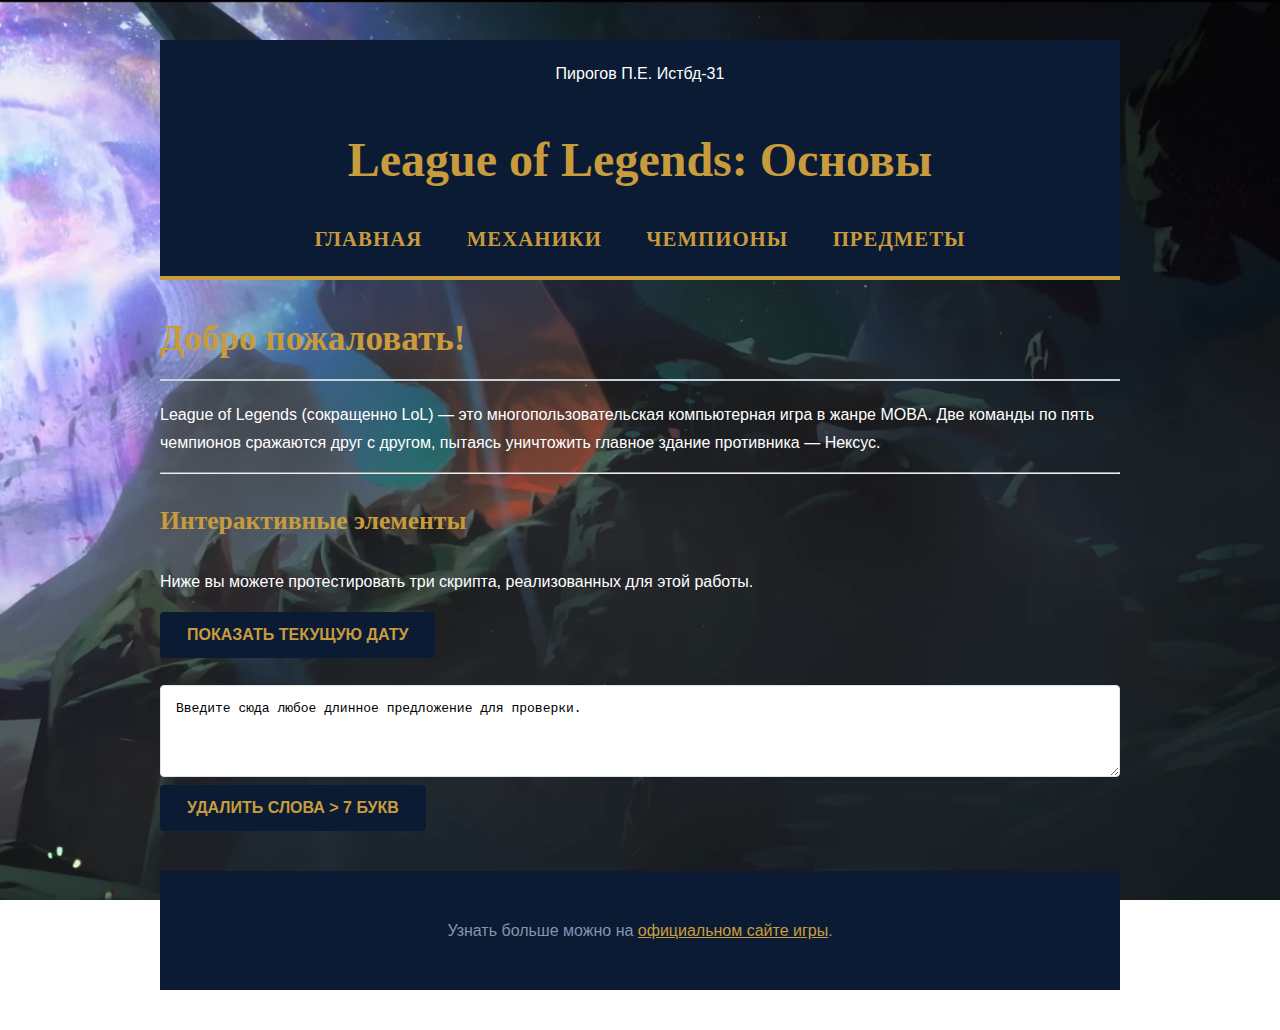
<file: index.html>
﻿<!DOCTYPE html>
<html lang="ru">
<head>
    <meta charset="UTF-8">
    <meta name="viewport" content="width=device-width, initial-scale=1.0">
    <meta name="description" content="Простой сайт-визитка по игре League of Legends.">
    <meta name="keywords" content="League of Legends, LoL, Лига Легенд, чемпионы, механики">

    
    <title>Фан-сайт по League of Legends</title>

    <link rel="stylesheet" href="style.css">
</head>
<body>

    <div class="container">
        <header>
            <div class="author-info">Пирогов П.Е. Истбд-31</div>
            <h1>League of Legends: Основы</h1>
            <nav>
                <a href="index.html">Главная</a>
                <a href="mechanics.html">Механики</a>
                <a href="champions.html">Чемпионы</a>
                <a href="items.html">Предметы</a>
            </nav>
        </header>

        <main>
            <h2>Добро пожаловать!</h2>
            <p>
                League of Legends (сокращенно LoL) — это многопользовательская компьютерная игра в жанре MOBA.
                Две команды по пять чемпионов сражаются друг с другом, пытаясь уничтожить главное здание противника — Нексус.
            </p>

            <hr>

            <h3>Интерактивные элементы</h3>
            <p>Ниже вы можете протестировать три скрипта, реализованных для этой работы.</p>

            <!-- Вывод даты -->
            <button id="show-date-btn">Показать текущую дату</button>
            <br><br>

            <!-- Удаление длинных слов -->
            <textarea id="text-input" rows="4">Введите сюда любое длинное предложение для проверки.</textarea>
            <br>
            <button id="remove-long-words-btn">Удалить слова > 7 букв</button>

        </main>

        <footer>
           
            <p>Узнать больше можно на <a href="https://www.leagueoflegends.com/" target="_blank">официальном сайте игры</a>.</p>
        </footer>
    </div>

    
    <script src="script.js"></script>
</body>
</html>
</file>
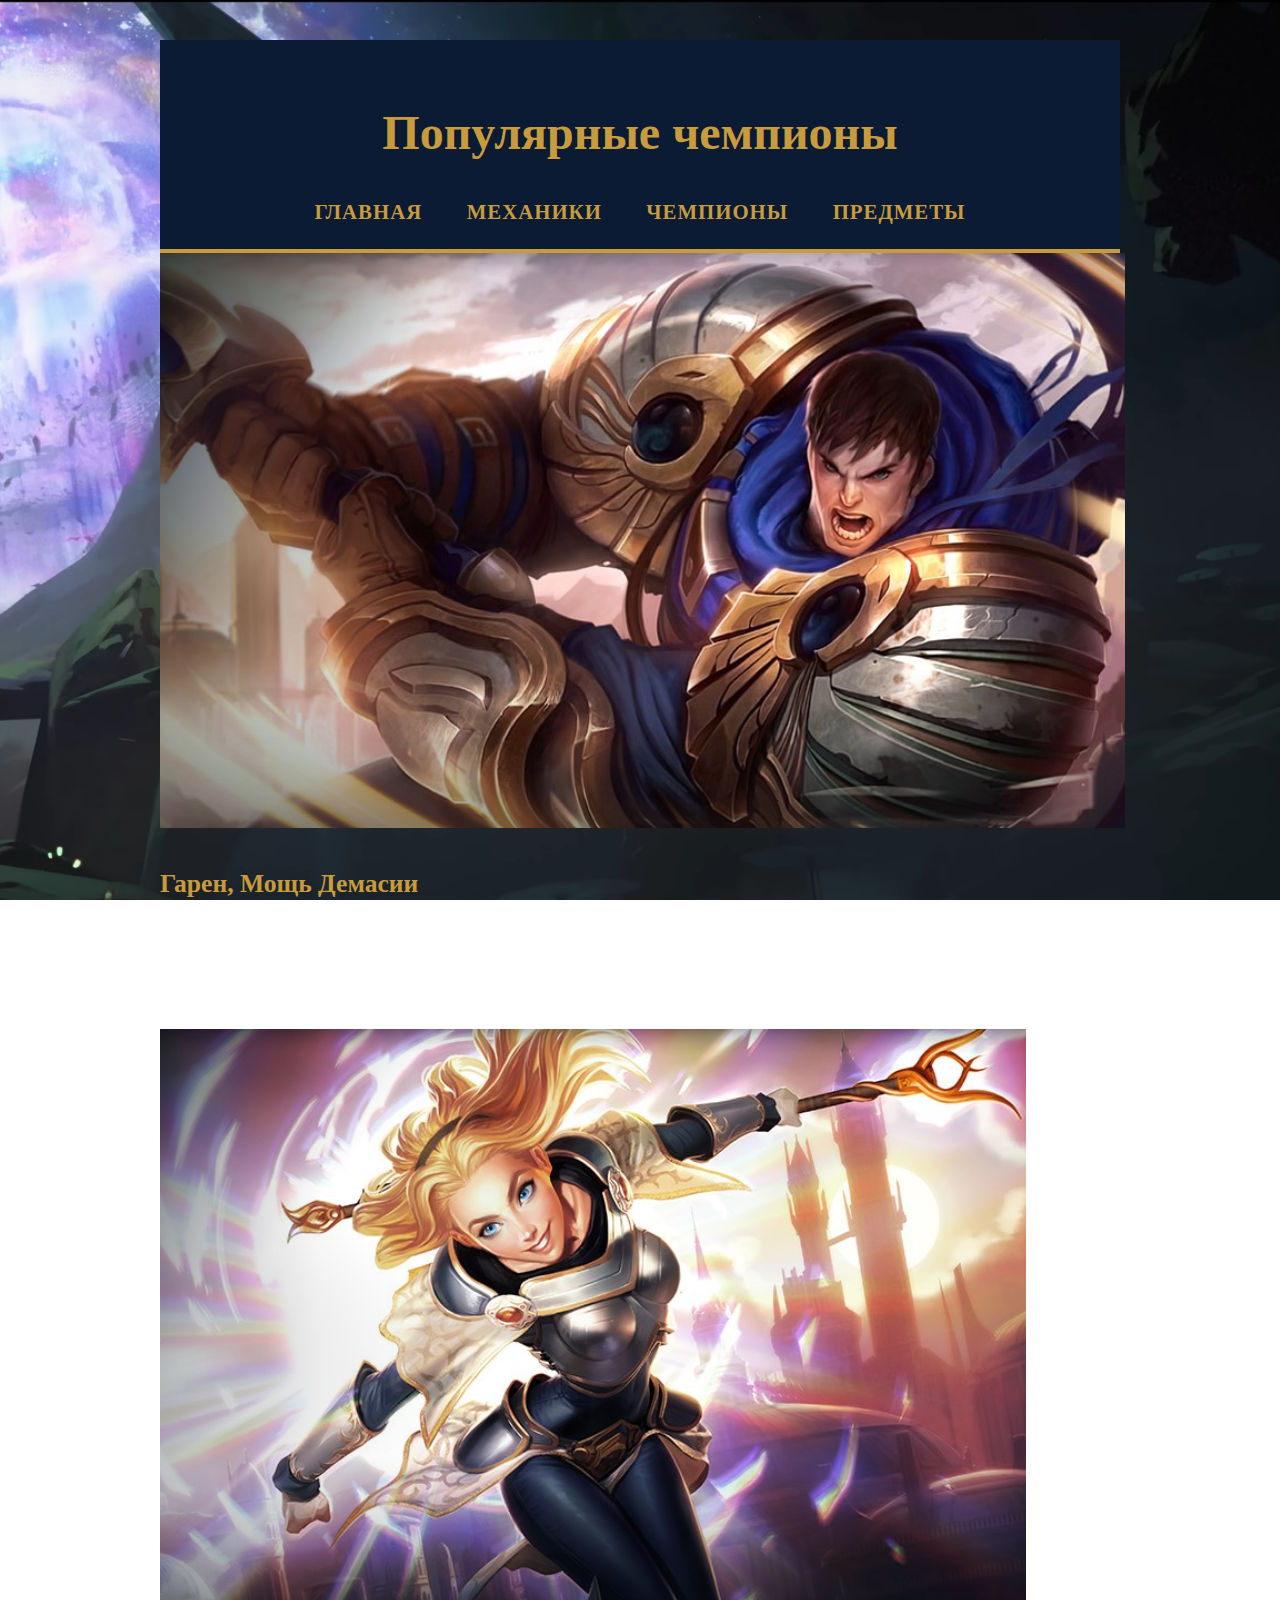
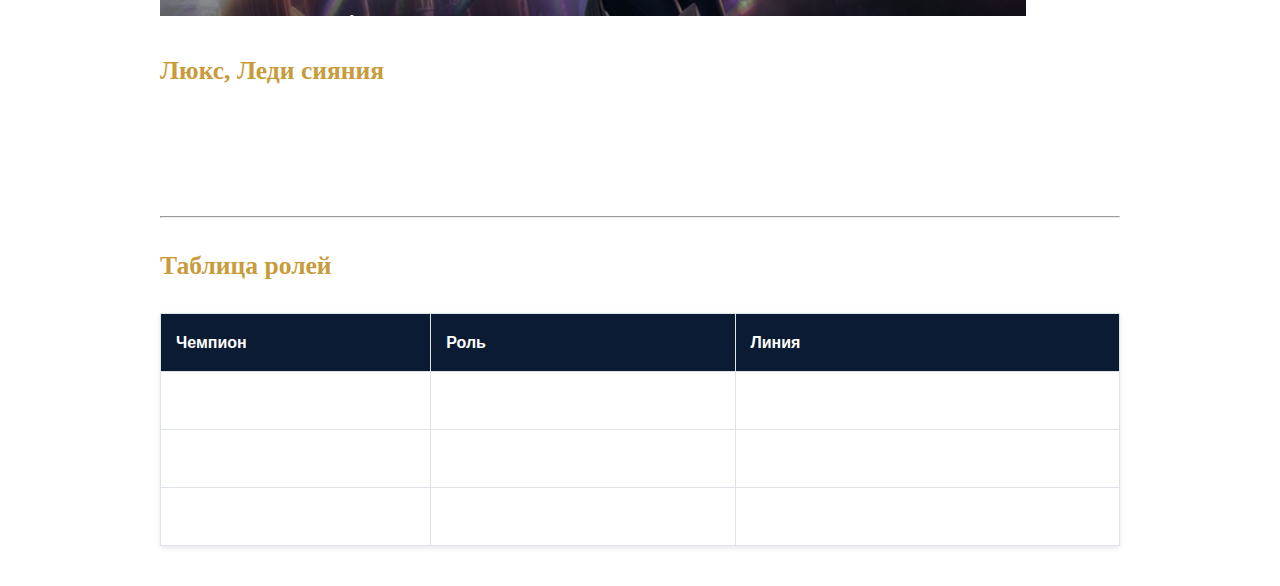
<file: champions.html>
﻿<!DOCTYPE html>
<html lang="ru">
<head>
    <meta charset="UTF-8">
    <meta name="viewport" content="width=device-width, initial-scale=1.0">
    <title>Чемпионы - LoL</title>
    <link rel="stylesheet" href="style.css">
</head>
<body>
    <div class="container">
        <header>
            <h1>Популярные чемпионы</h1>
            <nav>
                <a href="index.html">Главная</a>
                <a href="mechanics.html">Механики</a>
                <a href="champions.html">Чемпионы</a>
                <a href="items.html">Предметы</a>
            </nav>
        </header>

        <main>
            
            <div class="clearfix">
                <img src="images/Снимок экрана 2025-11-17 194107.png" alt="Чемпион Гарен" class="float-left">
                <h3>Гарен, Мощь Демасии</h3>
                <p>
                    Гарен — простой и надежный воин, который сражается в первых рядах. Он носит тяжелую броню и орудует огромным мечом.
                    Его умения позволяют ему быстро бегать, защищаться от урона и наносить сокрушительный удар по врагам с низким уровнем здоровья.
                    Идеальный выбор для начинающих игроков.
                </p>
            </div>

            
            <div class="clearfix">
                <img src="images/Снимок экрана 2025-11-17 194234.png" alt="Чемпион Люкс" class="float-right">
                <h3>Люкс, Леди сияния</h3>
                <p>
                    Люкс — это маг дальнего боя, которая управляет светом. Она может обездвиживать врагов, создавать щиты для союзников
                    и наносить урон по большой площади. Ее ультимативная способность — это огромный лазер света, который бьет на невероятное расстояние.
                </p>
            </div>

            <hr>
            <h3>Таблица ролей</h3>
            <!-- Таблица -->
            <table>
                <thead>
                    <tr>
                        <th>Чемпион</th>
                        <th>Роль</th>
                        <th>Линия</th>
                    </tr>
                </thead>
                <tbody>
                    <tr>
                        <td>Эш</td>
                        <td>Стрелок</td>
                        <td>Нижняя линия</td>
                    </tr>
                    <tr>
                        <td>Зед</td>
                        <td>Убийца</td>
                        <td>Средняя линия</td>
                    </tr>
                    <tr>
                        <td>Леона</td>
                        <td>Поддержка</td>
                        <td>Нижняя линия</td>
                    </tr>
                </tbody>
            </table>
        </main>
    </div>

    <script src="script.js"></script>
</body>
</html>
</file>
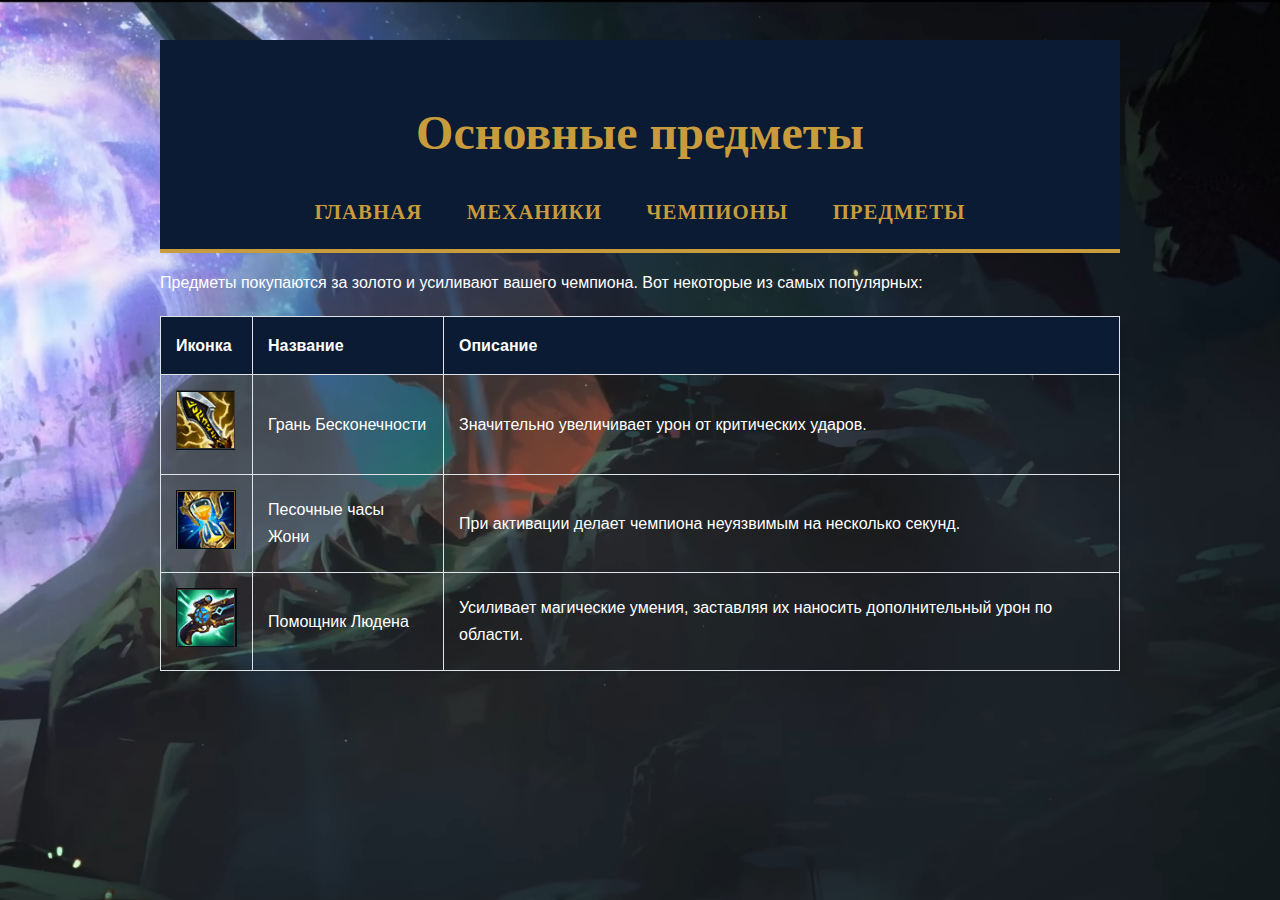
<file: items.html>
﻿<!DOCTYPE html>
<html lang="ru">
<head>
    <meta charset="UTF-8">
    <meta name="viewport" content="width=device-width, initial-scale=1.0">
    <title>Предметы - LoL</title>
    <link rel="stylesheet" href="style.css">
</head>
<body>

    <div class="container">
        <header>
            <h1>Основные предметы</h1>
            <nav>
                <a href="index.html">Главная</a>
                <a href="mechanics.html">Механики</a>
                <a href="champions.html">Чемпионы</a>
                <a href="items.html">Предметы</a>
            </nav>
        </header>

        <main>
            <p>Предметы покупаются за золото и усиливают вашего чемпиона. Вот некоторые из самых популярных:</p>

            <table>
                <thead>
                    <tr>
                        <th>Иконка</th>
                        <th>Название</th>
                        <th>Описание</th>
                    </tr>
                </thead>
                <tbody>
                    <tr>
                        <td><img src="images/Снимок экрана 2025-11-17 194457.png" alt="Грань Бесконечности"></td>
                        <td>Грань Бесконечности</td>
                        <td>Значительно увеличивает урон от критических ударов.</td>
                    </tr>
                    <tr>
                        <td><img src="images/Снимок экрана 2025-11-17 194524.png" alt="Песочные часы Жони"></td>
                        <td>Песочные часы Жони</td>
                        <td>При активации делает чемпиона неуязвимым на несколько секунд.</td>
                    </tr>
                    <tr>
                        <td><img src="images/Снимок экрана 2025-11-17 194611.png" alt="Помщник Людена"></td>
                        <td>Помощник Людена</td>
                        <td>Усиливает магические умения, заставляя их наносить дополнительный урон по области.</td>
                    </tr>
                </tbody>
            </table>
        </main>
    </div>

    <script src="script.js"></script>
</body>
</html>
</file>
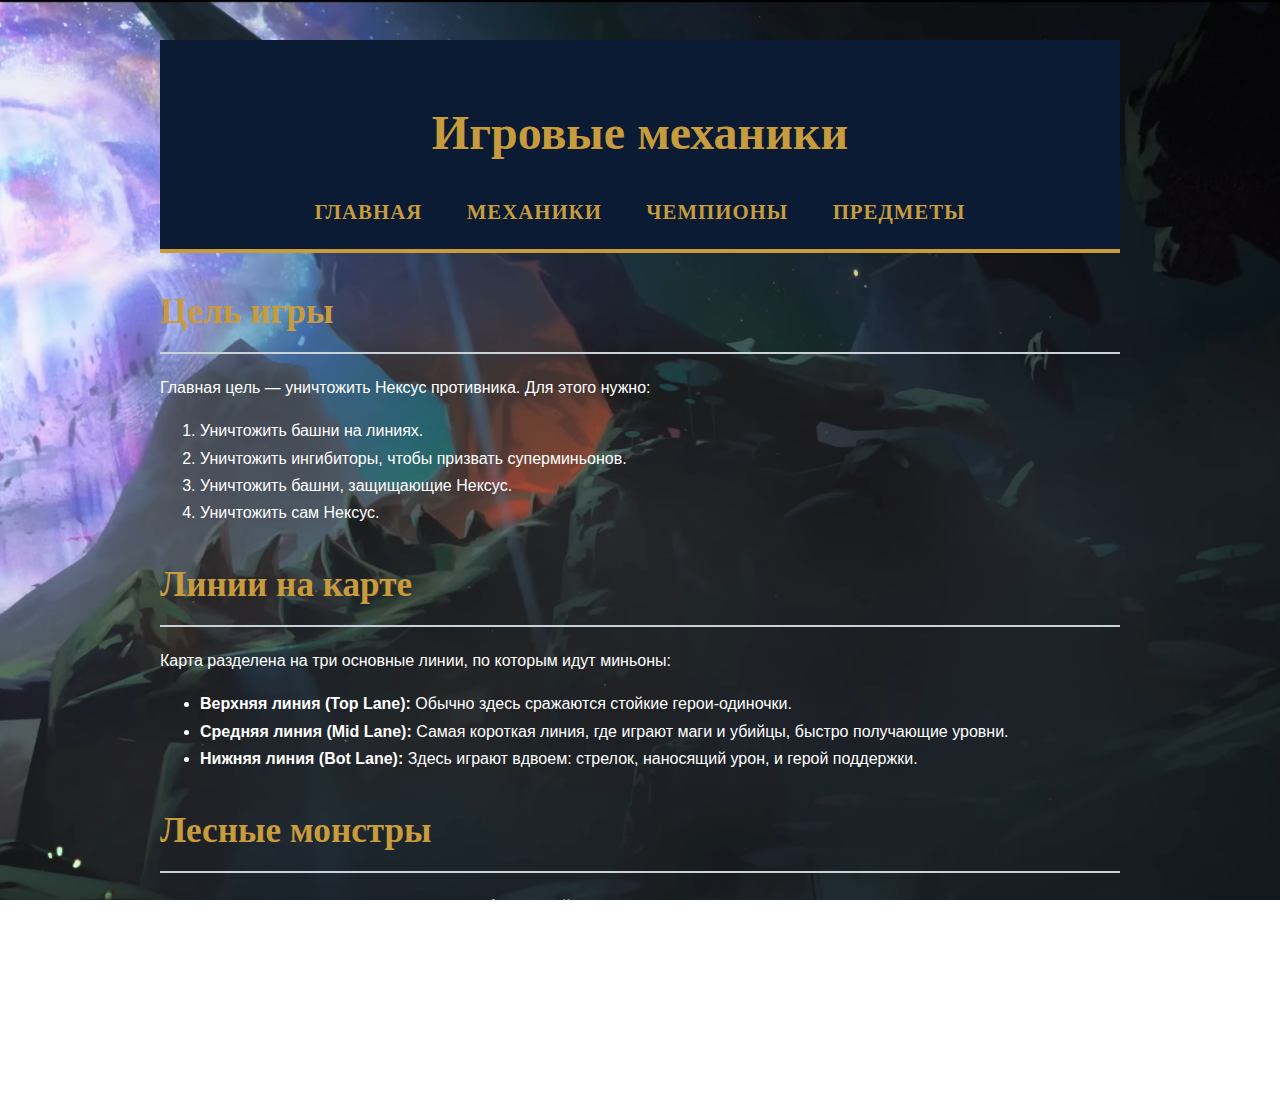
<file: mechanics.html>
﻿<!DOCTYPE html>
<html lang="ru">
<head>
    <meta charset="UTF-8">
    <meta name="viewport" content="width=device-width, initial-scale=1.0">
    <title>Механики - LoL</title>
    
    <link rel="stylesheet" href="style.css">
</head>
<body>

    <div class="container">
        <header>
            <h1>Игровые механики</h1>
            <nav>
                <a href="index.html">Главная</a>
                <a href="mechanics.html">Механики</a>
                <a href="champions.html">Чемпионы</a>
                <a href="items.html">Предметы</a>
            </nav>
        </header>

        <main>
            

            <h2>Цель игры</h2>
            <p>Главная цель — уничтожить Нексус противника. Для этого нужно:</p>
            <ol>
                <li>Уничтожить башни на линиях.</li>
                <li>Уничтожить ингибиторы, чтобы призвать суперминьонов.</li>
                <li>Уничтожить башни, защищающие Нексус.</li>
                <li>Уничтожить сам Нексус.</li>
            </ol>

            
            <h2>Линии на карте</h2>
            <p>Карта разделена на три основные линии, по которым идут миньоны:</p>
            <ul>
                <li><b>Верхняя линия (Top Lane):</b> Обычно здесь сражаются стойкие герои-одиночки.</li>
                <li><b>Средняя линия (Mid Lane):</b> Самая короткая линия, где играют маги и убийцы, быстро получающие уровни.</li>
                <li><b>Нижняя линия (Bot Lane):</b> Здесь играют вдвоем: стрелок, наносящий урон, и герой поддержки.</li>
            </ul>

            <h2 id="jungle">Лесные монстры</h2>
            <p>Между линиями находится лес, в котором обитают нейтральные монстры. Они дают золото и опыт, а также усиления:</p>
            <ul>
                <li><b>Красное усиление (Red Buff)</b>: Атаки поджигают врагов и наносят им периодический урон.</li>
                <li><b>Синее усиление (Blue Buff)</b>: Ускоряет восстановление маны и сокращает перезарядку умений.</li>
                <li><b>Барон Нашор</b>: Дает мощное усиление всей команде, которое значительно увеличивает урон.</li>
                <li><b>Драконы разных стихий</b>: Команда чемпиона, который наносит смертельный удар дракону, получает вариацию усиления Драконоубийца.</li>
            </ul>
        </main>
    </div>

    <script src="script.js"></script>
</body>
</html>
</file>
<file: style.css>
﻿
body {
    font-family: Arial, sans-serif;
    line-height: 1.7;
    background-image: url('images/Снимок экрана 2025-11-17 195111.png'); 
    background-size: cover; 
    background-position: center center; 
    background-attachment: fixed; 

    color: #ffffff;
    margin: 0;
}


header {
    background-color: #0B1B34;
    padding: 20px 0;
    text-align: center;
    border-bottom: 4px solid #C89B3C;
}

nav a {
    font-family: Georgia, serif; 
    text-decoration: none;
    color: #C89B3C;
    margin: 0 20px;
    font-size: 1.3em;
    font-weight: 700;
    text-transform: uppercase;
    letter-spacing: 1px;
    transition: color 0.3s;
}

    nav a:hover {
        color: #ffffff;
    }


.container {
    max-width: 960px;
    margin: 40px auto;
    padding: 0 20px;
}


h1, h2, h3 {
    font-family: Georgia, serif;
    color: #C89B3C;
}

header h1, .container h1 {
    font-size: 3em;
    text-align: center;
    margin-bottom: 20px;
}

h2 {
    font-size: 2.2em;
    border-bottom: 2px solid #c9d1d9;
    padding-bottom: 10px;
    margin-bottom: 20px;
}

h3 {
    font-size: 1.6em;
    color: #C89B3C;
}

/* --- Таблицы --- */
table {
    width: 100%;
    border-collapse: collapse;
    margin-top: 20px;
    box-shadow: 0 2px 5px rgba(0,0,0,0.1);
}

th, td {
    border: 1px solid #dfe4ea;
    padding: 15px;
    text-align: left;
}

thead {
    background-color: #0B1B34;
    color: #ffffff;
}

tbody tr:nth-child(even) {
    background-color: rgba();
}

td img {
    max-width: 64px;
}


.champion-card {
    background: #fff;
    border: 1px solid #dfe4ea;
    border-radius: 5px;
    padding: 25px;
    margin-bottom: 30px;
    box-shadow: 0 2px 5px rgba(0,0,0,0.1);
    overflow: hidden; 
}

    .champion-card img {
        width: 150px;
        height: 150px;
        object-fit: cover;
        border: 4px solid #C89B3C;
        border-radius: 50%;
        float: left;
        margin-right: 25px;
    }

    .champion-card:nth-child(even) img {
        float: right;
        margin-right: 0;
        margin-left: 25px;
    }


textarea {
    width: 100%;
    padding: 15px;
    font-size: 1em;
    background: #fff;
    border: 1px solid #dfe4ea;
    border-radius: 4px;
    resize: vertical;
    box-sizing: border-box; 
}

button {
    padding: 12px 25px;
    font-size: 1em;
    cursor: pointer;
    background: #0B1B34;
    color: #C89B3C;
    border: 2px solid #0B1B34;
    border-radius: 4px;
    font-weight: bold;
    text-transform: uppercase;
    transition: all 0.3s ease;
}

    button:hover {
        background: #C89B3C;
        color: #0B1B34;
        border-color: #C89B3C;
    }


footer {
    text-align: center;
    margin-top: 40px;
    padding: 30px 0;
    background-color: #0B1B34;
    color: #8892b0;
}

    footer a {
        color: #C89B3C;
    }
</file>
